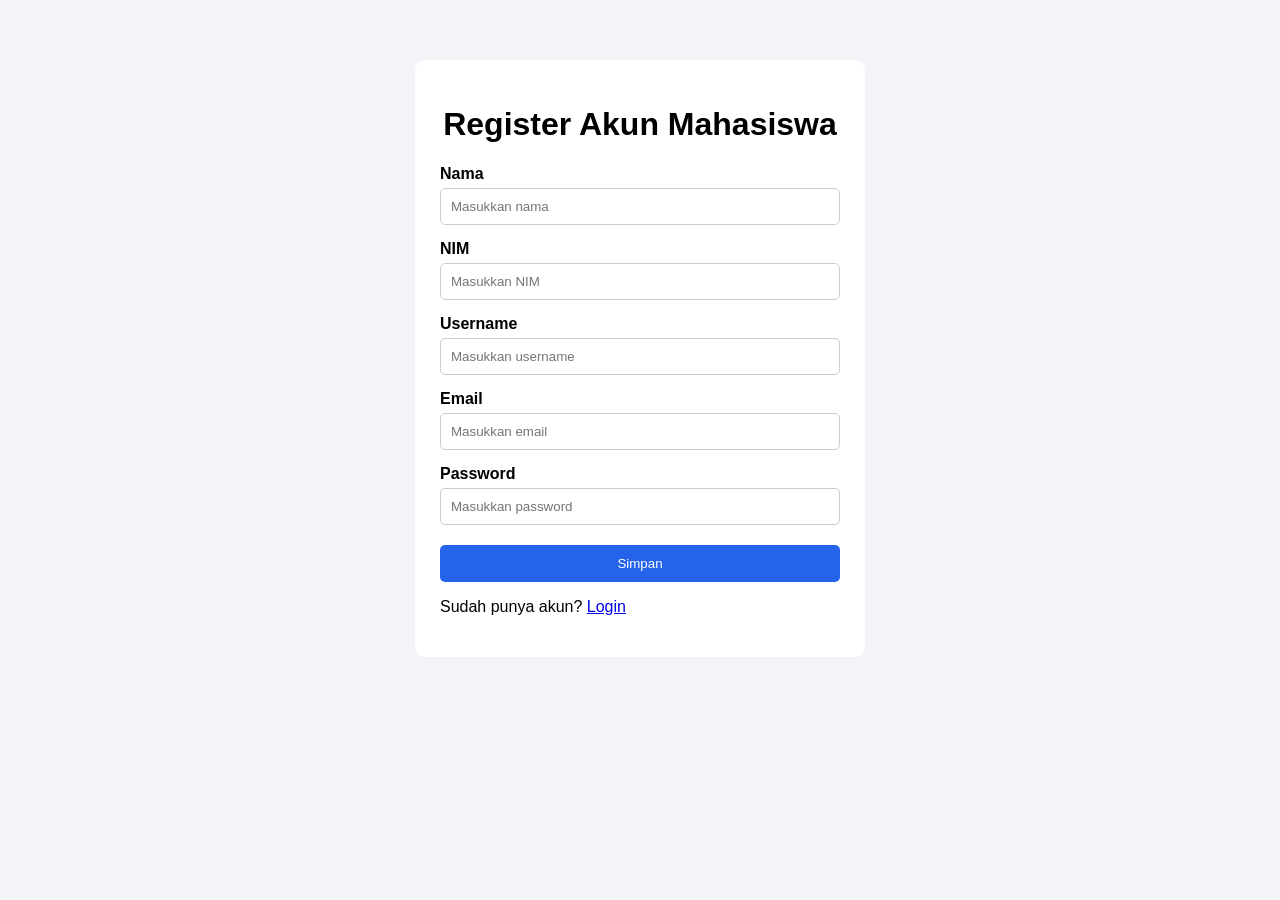
<file: index.html>
<!doctype html>
<!-- Menggunakan HTML5 -->

<html lang="id">
  <!-- Bahasa halaman adalah Indonesia -->

  <head>
    <meta charset="UTF-8" />
    <!-- Mengatur karakter halaman -->

    <meta name="viewport" content="width=device-width, initial-scale=1.0" />
    <!-- Membuat halaman responsif -->

    <title>Register Akun Mahasiswa</title>
    <!-- Judul tab browser -->

    <link rel="stylesheet" href="style.css" />
    <!-- Menghubungkan HTML dengan CSS -->
  </head>

  <body>
    <!-- Isi halaman -->

    <div class="container">
      <!-- Kotak utama form -->

      <h1>Register Akun Mahasiswa</h1>
      <!-- Judul form -->

      <form action="regist.php" method="POST">
        <!-- Data dikirim ke simpan.php dengan POST -->

        <label for="nama">Nama</label>
        <!-- Label input nama -->

        <input
          type="text"
          id="nama"
          name="nama"
          placeholder="Masukkan nama"
          required
        />
        <!-- Input nama -->

        <label for="nim">NIM</label>
        <!-- Label input NIM -->

        <input
          type="text"
          id="nim"
          name="nim"
          placeholder="Masukkan NIM"
          required
        />
        <!-- Input NIM -->

        <label for="username">Username</label>
        <!-- Label input program studi -->

        <input
          type="text"
          id="username"
          name="username"
          placeholder="Masukkan username"
          required
        />
        <!-- Input username -->

        <label for="email">Email</label>

        <input
          type="text"
          name="email"
          id="email"
          placeholder="Masukkan email"
          required
        />

        <label for="password">Password</label>

        <input
          type="password"
          name="password"
          id="password"
          placeholder="Masukkan password"
          required
        />

        <button type="submit">Simpan</button>
        <!-- Tombol mengirim data -->

        <p>Sudah punya akun? <a href="login.html">Login</a></p>
      </form>
      <!-- Menutup form -->
    </div>
  </body>
</html>
</file>
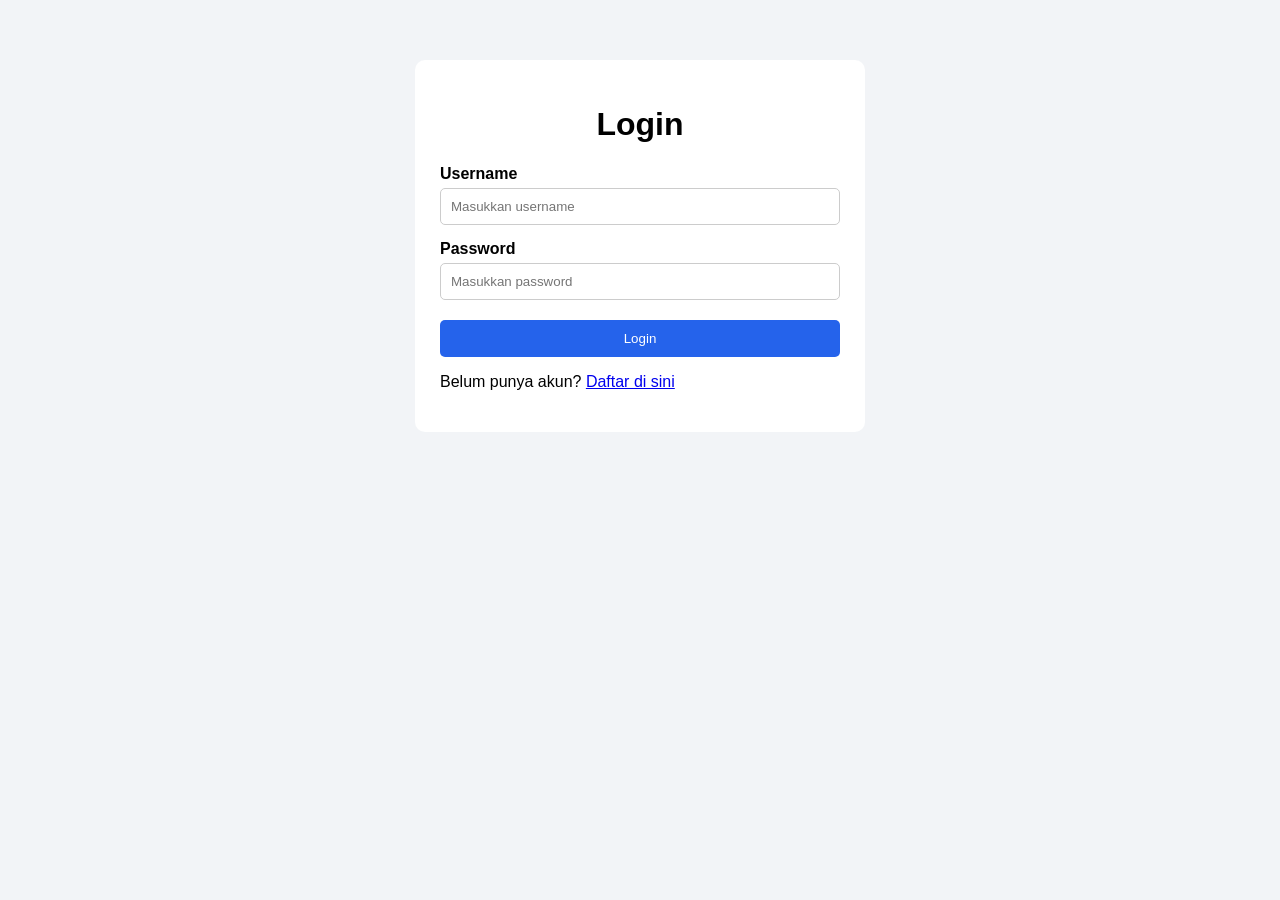
<file: login.html>
<!doctype html>
<html lang="en">
  <head>
    <meta charset="UTF-8" />
    <meta name="viewport" content="width=device-width, initial-scale=1.0" />
    <title>Login</title>

    <link rel="stylesheet" href="style.css" />
  </head>
  <body>
    <div class="container">
      <h1>Login</h1>

      <form action="login.php" method="POST">
        <label for="username">Username</label>

        <input
          type="text"
          name="username"
          id="username"
          placeholder="Masukkan username"
          required
        />

        <label for="password">Password</label>

        <input
          type="password"
          name="password"
          id="password"
          placeholder="Masukkan password"
          required
        />

        <button type="submit">Login</button>

        <p>Belum punya akun? <a href="index.html">Daftar di sini</a></p>
      </form>
    </div>
  </body>
</html>
</file>
<file: style.css>
/* Mengatur seluruh halaman */
body {
  font-family: Arial, sans-serif;
  background-color: #f2f4f7;
  margin: 0;
}

/* Kotak form */
.container {
  width: 400px;
  margin: 60px auto;
  background-color: white;
  padding: 25px;
  border-radius: 10px;
}
/* Judul */
h1 {
  text-align: center;
}
/* Label */
label {
  display: block;
  margin-top: 15px;
  margin-bottom: 5px;
  font-weight: bold;
}
/* Input */
input {
  width: 100%;
  padding: 10px;
  border: 1px solid #ccc;
  border-radius: 5px;
  box-sizing: border-box;
}
/* Tombol */
button {
  width: 100%;
  margin-top: 20px;
  padding: 11px;
  border: none;
  border-radius: 5px;
  background-color: #2563eb;
  color: white;
  cursor: pointer;
}
/* Ketika mouse berada di tombol */
button:hover {
  background-color: #1d4ed8;
}
</file>
